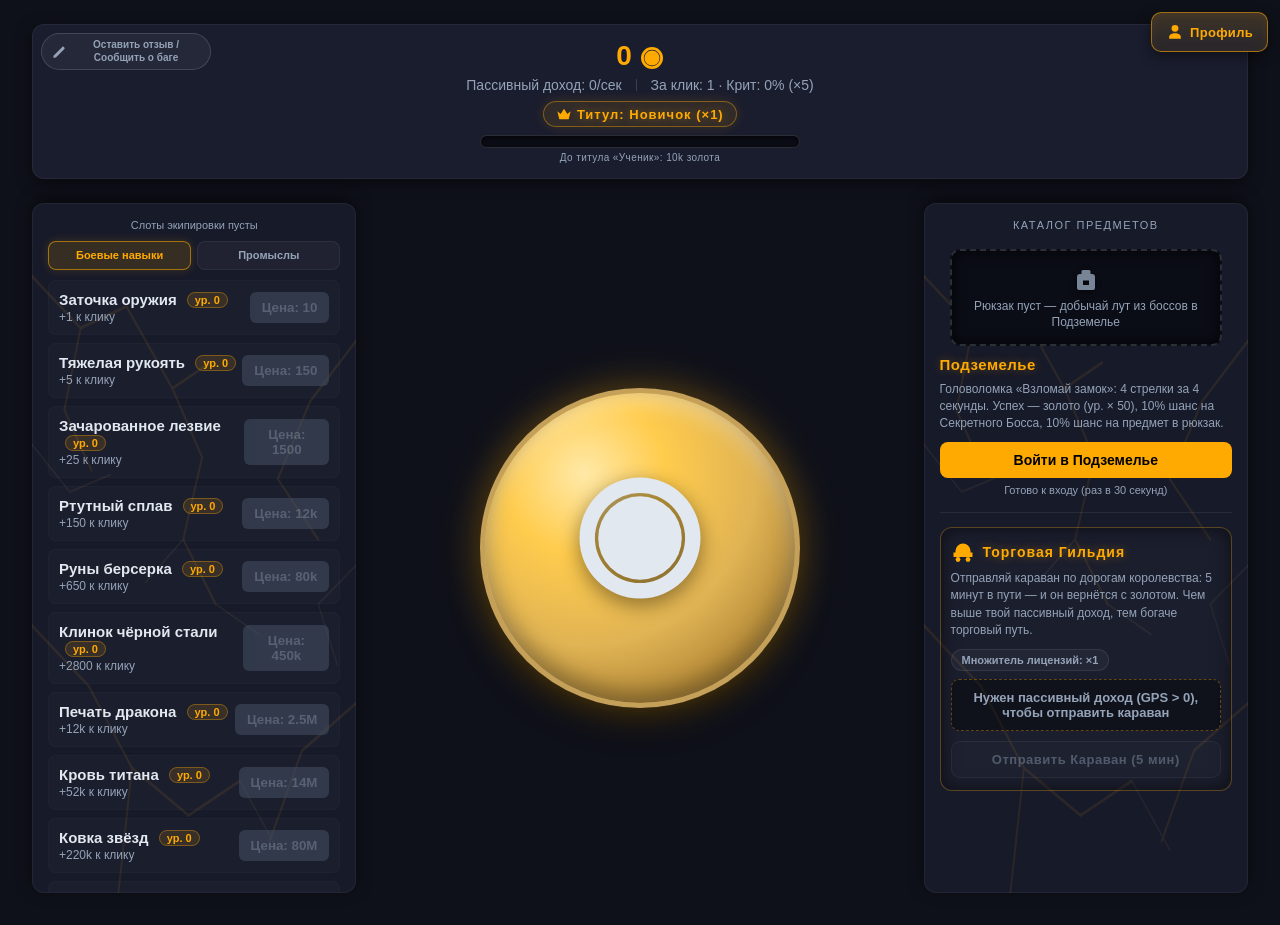
<file: index.html>
<!DOCTYPE html>
<html lang="ru">
<head>
    <meta charset="UTF-8">
    <meta name="viewport" content="width=device-width, initial-scale=1.0, maximum-scale=1.0, user-scalable=no">
    <title>Fantasy Clicker RPG</title>
    <link rel="stylesheet" href="style.css">
</head>
<body>

    <div class="game-container">
        <!-- Верхняя статистика -->
        <div class="stats-panel">
            <div class="gold-display" id="gold-count">0</div>
            <div class="stats-row">
                <div class="gps-display" id="gps-count">Пассивный доход: 0/сек</div>
                <div class="gpc-display" id="gpc-count">За клик: 1</div>
            </div>
            <!-- HTML: Текущий титул (множитель Золотого Сундука) -->
            <div class="title-display" id="title-count">Титул: Новичок (×1)</div>
            <!-- HTML: Прогресс до следующего титула (механика rank-progress) -->
            <div class="title-progress" id="title-progress">
                <div class="title-progress-track"><div class="title-progress-fill" id="title-progress-fill"></div></div>
                <span class="title-progress-label" id="title-progress-label"></span>
            </div>
            <!-- HTML: Экипированное оружие с критами (угол HUD) -->
            <div class="equip-hint hidden" id="equip-hint">Оружие: Кинжал Удачи [+5% Крит]</div>

            <!-- HTML: Кнопка отзыва — верхний левый угол HUD -->
            <button class="feedback-btn" id="feedback-btn"><svg class="ui-icon sm" viewBox="0 0 24 24" fill="currentColor" aria-hidden="true"><path d="M3.2 20.8l.9-3.6L16.2 5.1a2.3 2.3 0 1 1 3.2 3.2L7.3 20.4l-4.1.4z"/></svg> Оставить отзыв / Сообщить о баге</button>

            <!-- HTML: Отдельная вкладка «Профиль» — верхний правый угол HUD -->
            <button class="profile-btn" id="profile-btn"><svg class="ui-icon sm" viewBox="0 0 24 24" fill="currentColor" aria-hidden="true"><path d="M12 2.5a4.6 4.6 0 1 1 0 9.2 4.6 4.6 0 0 1 0-9.2zM12 13.6c4.3 0 7.8 2.2 7.8 4.9V21H4.2v-2.5c0-2.7 3.5-4.9 7.8-4.9z"/></svg>Профиль</button>
        </div>

        <!-- HTML: Центральная зона — Золотая Монета и экран Подземелья -->
        <div class="center-panel" id="center-panel">
            <div class="click-zone" id="click-zone">
                <div id="coin-target" role="button" tabindex="0" aria-label="Золотая монета">
                    <span class="coin-face"><svg class="ui-icon" viewBox="0 0 24 24" fill="currentColor" aria-hidden="true"><path fill-rule="evenodd" d="M12 1a11 11 0 1 0 0 22 11 11 0 0 0 0-22zm0 2.8a8.2 8.2 0 1 1 0 16.4 8.2 8.2 0 0 1 0-16.4z"/><circle cx="12" cy="12" r="7.6"/></svg></span>
                </div>

                <!-- HTML: Золотой сундук — случайно появляется на арене -->
                <div id="chest-target" class="hidden" role="button" tabindex="0" aria-label="Золотой сундук">
                    <span class="chest-face"><svg class="ui-icon" viewBox="0 0 24 24" fill="currentColor" aria-hidden="true"><path fill-rule="evenodd" d="M4.5 5.5h15A2.5 2.5 0 0 1 22 8v3.5H2V8a2.5 2.5 0 0 1 2.5-2.5zM2 13h20v6.5a2.5 2.5 0 0 1-2.5 2.5h-15A2.5 2.5 0 0 1 2 19.5V13zm8.8 2.5h2.4v4h-2.4z"/></svg></span>
                </div>

                <!-- HTML: Экран Подземелья (монета в это время скрыта) -->
                <div id="dungeon-screen" class="hidden">
                    <div id="puzzle-view">
                        <div class="puzzle-title">Взломай замок</div>
                        <div class="puzzle-timer"><div id="puzzle-timer-fill"></div></div>
                        <div class="puzzle-target" id="puzzle-target"></div>
                        <div class="puzzle-keys">
                            <button class="arrow-btn" data-dir="L">←</button>
                            <button class="arrow-btn" data-dir="U">↑</button>
                            <button class="arrow-btn" data-dir="R">→</button>
                            <button class="arrow-btn" data-dir="D">↓</button>
                        </div>
                        <div class="puzzle-status" id="puzzle-status"></div>
                    </div>

                    <div id="secret-boss" class="hidden">
                        <div class="secret-title">СЕКРЕТНЫЙ БОСС</div>
                        <div id="secret-boss-name">Король-Лич</div>
                        <div id="secret-hp-container">
                            <div id="secret-hp-fill"></div>
                            <span id="secret-hp-text">0 / 0 HP</span>
                        </div>
                        <div class="boss-img-wrap">
                            <img id="secret-boss-img" src="images/lich.png" alt="Король-Лич">
                        </div>
                    </div>
                </div>
            </div>
        </div>

        <!-- HTML: Вкладки — переключают зоны только на мобилках: Заработок / Инвентарь / Мир -->
        <div class="tabs">
            <button class="tab-btn active" data-tab="sec-gear"><svg class="ui-icon" viewBox="0 0 24 24" fill="currentColor" aria-hidden="true"><path fill-rule="evenodd" d="M12 1a11 11 0 1 0 0 22 11 11 0 0 0 0-22zm0 2.8a8.2 8.2 0 1 1 0 16.4 8.2 8.2 0 0 1 0-16.4z"/><circle cx="12" cy="12" r="7.6"/></svg>Заработок</button>
            <button class="tab-btn" data-tab="sec-inventory"><svg class="ui-icon" viewBox="0 0 24 24" fill="currentColor" aria-hidden="true"><path fill-rule="evenodd" d="M9 2h6a1.5 1.5 0 0 1 1.5 1.5V6H18a3 3 0 0 1 3 3v11a2 2 0 0 1-2 2H5a2 2 0 0 1-2-2V9a3 3 0 0 1 3-3h1.5V3.5A1.5 1.5 0 0 1 9 2zM9 12.4h6V17H9v-4.6z"/></svg>Инвентарь</button>
            <button class="tab-btn" data-tab="sec-dungeon"><svg class="ui-icon" viewBox="0 0 24 24" fill="currentColor" aria-hidden="true"><path fill-rule="evenodd" d="M12 1.5A10.5 10.5 0 1 0 12 22.5 10.5 10.5 0 0 0 12 1.5zm0 1.8a8.7 8.7 0 1 1 0 17.4 8.7 8.7 0 0 1 0-17.4z"/><path d="M16.4 7.6l-3.1 5.7-5.7 3.1 3.1-5.7 5.7-3.1z"/></svg>Мир</button>
        </div>

        <!-- HTML: Левая колонка — магазин и наёмники -->
        <div class="left-panel" id="left-panel">
            <div class="panel-cracks"></div>
            <div class="upgrades-panel">
                <!-- Вкладка: Заработок (sec-gear) -->
                <div class="tab-page" id="sec-gear">
                    <div class="stat-bonus" id="stat-bonus"></div>

                    <!-- HTML: Магазин — три под-вкладки -->
                    <div class="shop-tabs">
                        <button class="shop-tab-btn active" data-shop="shop-combat">Боевые навыки</button>
                        <button class="shop-tab-btn" data-shop="shop-passive">Промыслы</button>
                    </div>

                    <!-- Вкладка: Боевые навыки (клик-апгрейды) -->
                    <div class="shop-page" id="shop-combat">
                        <div id="click-upgrades-list">
                            <!-- JS рендерит линейку клик-апгрейдов из gameState.clickUpgrades -->
                        </div>
                    </div>

                    <!-- Вкладка: Промыслы (пассивный доход) -->
                    <div class="shop-page hidden" id="shop-passive">
                        <div id="passive-buildings-list">
                            <!-- JS рендерит линейку построек из gameState.passiveBuildings -->
                        </div>
                    </div>

                </div>
            </div>
        </div>

        <!-- HTML: ОТДЕЛЬНАЯ ВКЛАДКА «ПРОФИЛЬ» — открывается кнопкой в правом верхнем углу HUD -->
        <div id="profile-view" class="profile-view hidden">
            <div class="profile-panel">
                <div class="profile-panel-head">
                    <span class="profile-panel-title"><svg class="ui-icon sm" viewBox="0 0 24 24" fill="currentColor" aria-hidden="true"><path d="M12 2.5a4.6 4.6 0 1 1 0 9.2 4.6 4.6 0 0 1 0-9.2zM12 13.6c4.3 0 7.8 2.2 7.8 4.9V21H4.2v-2.5c0-2.7 3.5-4.9 7.8-4.9z"/></svg>Профиль</span>
                    <button class="profile-close" id="profile-close" aria-label="Закрыть">✕</button>
                </div>
                <div class="profile-body">
                        <div class="profile-head">
                            <div class="profile-title-label">Текущий титул</div>
                            <div class="profile-title-name" id="profile-title-name">Новичок</div>
                            <div class="profile-title-mult" id="profile-title-mult">Множитель сундуков: x1</div>
                        </div>

                        <div class="profile-stats">
                            <div class="profile-stat"><span>Сила клика (GPC)</span><b id="profile-gpc">1</b></div>
                            <div class="profile-stat"><span>Шанс крита</span><b id="profile-crit">0%</b></div>
                            <div class="profile-stat"><span>Пассивный доход (GPS)</span><b id="profile-gps">0/сек</b></div>
                            <div class="profile-stat"><span>Всего добыто золота за всё время</span><b id="profile-total">0</b></div>
                        </div>

                        <!-- HTML: СНАРЯЖЕНИЕ — три слота (процентные множители) -->
                        <div class="equip-block">
                            <div class="equip-caption">Снаряжение</div>
                            <div class="equip-slots" id="equip-slots">
                                <!-- JS рендерит слоты: Оружие / Инструмент / Артефакт -->
                            </div>
                        </div>

                        <!-- HTML: ДЕРЕВО ТАЛАНТОВ (чуть ниже статистики) -->
                        <div class="talent-tree">
                            <div class="talent-header">Доступно очков талантов: <b id="talent-points">3</b></div>
                            <div class="talent-columns" id="talent-columns">
                                <!-- JS рендерит три ветки: Воин / Алхимик / Искатель -->
                            </div>
                        </div>

                        <div class="titles-caption">Титулы и множители сундуков</div>
                        <div class="titles-table" id="titles-table">
                            <!-- JS рендерит строки из TITLES -->
                        </div>
                </div>
            </div>
        </div>

        <!-- HTML: Правая колонка — Инвентарь и Мир -->
        <div class="right-panel" id="right-panel">
            <div class="panel-cracks"></div>
            <div class="upgrades-panel">
                <!-- HTML: Вкладка «Инвентарь» — всё снаряжение с ивентов (подземелье и т.д.) -->
                <div class="tab-page hidden" id="sec-inventory">
                    <div class="titles-caption">Каталог предметов</div>
                    <div id="inventory-grid">
                        <!-- JS рендерит ячейки .inventory-slot с надетыми предметами -->
                    </div>
                </div>

                <!-- HTML: Вкладка «Мир» — доп. активности: Подземелье + Торговая Гильдия -->
                <div class="tab-page hidden" id="sec-dungeon">
                    <div class="world-section">
                        <div class="world-title">Подземелье</div>
                        <p class="dungeon-hint">Головоломка «Взломай замок»: 4 стрелки за 4 секунды. Успех — золото (ур. × 50), 10% шанс на Секретного Босса, 10% шанс на предмет в рюкзак.</p>
                        <button class="dungeon-btn" id="enter-dungeon-btn">Войти в Подземелье</button>
                        <p class="dungeon-cool" id="dungeon-cool">Готово к входу (раз в 30 секунд)</p>
                    </div>

                    <div class="world-section">
                        <div class="guild-card">
                            <div class="guild-caption"><svg class="ui-icon" viewBox="0 0 24 24" fill="currentColor" aria-hidden="true"><path d="M4.5 11a7.5 7.5 0 0 1 15 0v1.5h-15V11zM2.5 12.5h19v4.5h-19z"/><circle cx="7" cy="19.5" r="2.4"/><circle cx="17" cy="19.5" r="2.4"/></svg> Торговая Гильдия</div>
                            <p class="guild-hint">Отправляй караван по дорогам королевства: 5 минут в пути — и он вернётся с золотом. Чем выше твой пассивный доход, тем богаче торговый путь.</p>
                            <div class="guild-row">
                                <span class="guild-mult" id="caravan-mult">Множитель лицензий: ×1</span>
                            </div>
                            <div class="guild-timer" id="caravan-timer">Нужен пассивный доход (GPS > 0), чтобы отправить караван</div>
                            <button class="guild-btn" id="send-caravan-btn">Отправить Караван (5 мин)</button>
                        </div>
                    </div>
                </div>
            </div>
        </div>

        <!-- HTML: Затемнение под шторкой вкладки (мобилки) -->
        <div id="sheet-scrim"></div>

        <!-- HTML: Тост о выпавшем луте -->
        <div id="loot-toast" class="hidden">
            <div class="loot-title">Найдено в Подземелье</div>
            <div class="loot-name" id="loot-name"></div>
            <div class="loot-desc" id="loot-desc"></div>
        </div>
    </div>

    <!-- HTML: Затемнение под модалкой отзыва -->
    <div id="feedback-overlay"></div>

    <!-- HTML: Модалка отзыва — Google Форма внутри iframe -->
    <div id="feedbackModal">
        <button class="feedback-close" id="feedback-close" aria-label="Закрыть">✕</button>
        <div class="feedback-title"><svg class="ui-icon sm" viewBox="0 0 24 24" fill="currentColor" aria-hidden="true"><path d="M3.2 20.8l.9-3.6L16.2 5.1a2.3 2.3 0 1 1 3.2 3.2L7.3 20.4l-4.1.4z"/></svg> Отзыв тестера / Сообщить о баге</div>
        <div class="feedback-frame">
            <iframe src="https://docs.google.com/forms/d/e/1FAIpQLSfrHmLt3FwXzu5K6GGlWEjlSm9oFpjKxw72t0lp-JDyLlshKQ/viewform?usp=publish-editor" width="100%" height="500" frameborder="0" marginheight="0" marginwidth="0">Загрузка...</iframe>
        </div>
    </div>
    <script src="app.js"></script>
</body>
</html>
</file>
<file: style.css>
/* --- СТИЛИ И ИНТЕРФЕЙС (CSS) --- */
        :root {
            --bg-color: #0f111a;
            --panel-color: #1a1d2e;
            --accent-color: #ffaa00;
            --text-color: #e2e8f0;
            --text-dim: #94a3b8;
        }

        *,
        *::before,
        *::after {
            box-sizing: border-box;
            margin: 0;
            padding: 0;
            user-select: none;
            -webkit-user-select: none;
        }

        /* === SVG-ИКОНКИ (замена эмодзи): 24x24, цвет из текста === */
        .ui-icon {
            width: 24px;
            height: 24px;
            flex: 0 0 auto;
            display: inline-block;
            vertical-align: -5px;
            fill: currentColor;
        }

        .ui-icon.sm {
            width: 16px;
            height: 16px;
            vertical-align: -3px;
        }

        /* Крупные иконки монеты и сундука масштабируются от font-size контейнера */
        .coin-face .ui-icon,
        .chest-face .ui-icon {
            width: 1em;
            height: 1em;
            vertical-align: baseline;
        }

        /* === МОБИЛЬНЫЕ ЖЕСТЫ: без double-tap-zoom, задержки тапа и выделения === */
        button,
        [role="button"],
        .tabs,
        .shop-tabs,
        .tab-btn,
        .shop-tab-btn,
        .guild-btn,
        .talent-btn,
        .dungeon-btn,
        .feedback-btn,
        #click-zone,
        #coin-target,
        #chest-target,
        .upgrade-btn,
        .arrow-btn {
            touch-action: manipulation;
            -webkit-tap-highlight-color: transparent;
            -webkit-touch-callout: none;
            -webkit-user-select: none;
            user-select: none;
        }

        body {
            background-color: var(--bg-color);
            color: var(--text-color);
            font-family: 'Segoe UI', Tahoma, Geneva, Verdana, sans-serif;
            display: flex;
            flex-direction: column;
            align-items: center;
            height: 100vh;
            height: 100dvh;   /* динамическая высота: сворачиваемая адресная строка Яндекс.Браузера не режет низ экрана */
            overflow: hidden;
            -webkit-touch-callout: none;
            -webkit-tap-highlight-color: transparent;
            overscroll-behavior: none;
        }

        .game-container {
            width: 100%;
            max-width: 480px;
            height: 100%;
            display: flex;
            flex-direction: column;
            justify-content: space-between;
            padding: 20px;
            position: relative;
        }

        /* Верхняя панель: Статистика */
        .stats-panel {
            position: relative;   /* якорь для кнопки отзыва (верхний правый угол) */
            background: var(--panel-color);
            padding: 15px;
            border-radius: 12px;
            text-align: center;
            box-shadow: 0 4px 15px rgba(0,0,0,0.5);
            border: 1px solid rgba(255,255,255,0.05);
        }

        /* ============================================================
           ОТЗЫВ ТЕСТЕРА: кнопка в углу HUD + модалка с Google Формой
           Правило трещин: у кнопки и содержимого модалки z-index выше
           любых декоративных линий (panel-cracks живёт на z-index: 0).
           ============================================================ */
        .feedback-btn {
            position: absolute;
            top: 8px;
            left: 8px;               /* отзыв — левый верхний угол */
            z-index: 2;              /* поверх фоновых декораций панели */
            max-width: 170px;
            display: inline-flex;
            align-items: center;
            justify-content: center;
            gap: 4px;
            padding: 5px 9px;
            font-size: 10px;
            font-weight: bold;
            line-height: 1.25;
            color: var(--text-dim);
            background: rgba(255, 255, 255, 0.05);
            border: 1px solid rgba(255, 255, 255, 0.14);
            border-radius: 999px;
            cursor: pointer;
            transition: color 0.15s ease, border-color 0.15s ease, box-shadow 0.2s ease;
        }

        .feedback-btn:hover {
            color: var(--accent-color);
            border-color: rgba(255, 170, 0, 0.55);
            box-shadow: 0 0 12px rgba(255, 170, 0, 0.35);
        }

        /* Отдельная вкладка «Профиль» — прибита к правому верхнему краю экрана */
        .profile-btn {
            position: fixed;
            top: 12px;
            right: 12px;
            z-index: 400;            /* выше панелей и таб-бара (300), ниже профиля (5000) */
            display: inline-flex;
            align-items: center;
            justify-content: center;
            gap: 6px;
            min-height: 40px;
            padding: 8px 14px;
            font-family: inherit;
            font-size: 13px;
            font-weight: 700;
            letter-spacing: 0.3px;
            color: var(--accent-color);
            background:
                linear-gradient(180deg, rgba(255, 170, 0, 0.16) 0%, rgba(255, 170, 0, 0.05) 100%),
                var(--panel-color);
            border: 1px solid rgba(255, 170, 0, 0.55);
            border-radius: 10px;
            box-shadow: 0 4px 14px rgba(0, 0, 0, 0.45), inset 0 0 12px rgba(255, 170, 0, 0.06);
            cursor: pointer;
            pointer-events: auto;
            touch-action: manipulation;
            -webkit-tap-highlight-color: transparent;
            transition: transform 0.08s ease, box-shadow 0.2s ease, border-color 0.2s ease, color 0.15s ease;
        }

        .profile-btn .ui-icon {
            width: 18px;
            height: 18px;
            vertical-align: middle;
        }

        .profile-btn:hover {
            color: #fff;
            border-color: rgba(255, 170, 0, 0.9);
            box-shadow: 0 0 18px rgba(255, 170, 0, 0.45), inset 0 0 12px rgba(255, 170, 0, 0.10);
        }

        .profile-btn:active {
            transform: scale(0.96);
        }

        /* === ПАНЕЛЬ «ПРОФИЛЬ» (отдельная вкладка) === */
        .profile-view {
            position: fixed;
            inset: 0;
            z-index: 5000;
            display: flex;
            align-items: center;
            justify-content: center;
            padding: 16px;
            background: rgba(4, 6, 12, 0.72);
            backdrop-filter: blur(3px);
            -webkit-backdrop-filter: blur(3px);
        }

        .profile-panel {
            position: relative;
            display: flex;
            flex-direction: column;
            width: min(560px, 100%);
            max-height: min(84dvh, 100%);
            background: var(--panel-color);
            border: 1px solid rgba(255, 170, 0, 0.35);
            border-radius: 16px;
            box-shadow: 0 24px 60px rgba(0, 0, 0, 0.70), inset 0 0 26px rgba(255, 170, 0, 0.04);
            overflow: hidden;
        }

        .profile-panel-head {
            position: relative;
            z-index: 2;              /* заголовок поверх трещин/декора */
            flex: 0 0 auto;
            display: flex;
            align-items: center;
            justify-content: space-between;
            gap: 10px;
            padding: 12px 14px;
            border-bottom: 1px solid rgba(255, 255, 255, 0.08);
        }

        .profile-panel-title {
            display: inline-flex;
            align-items: center;
            gap: 6px;
            font-size: 15px;
            font-weight: 900;
            letter-spacing: 0.6px;
            color: var(--accent-color);
            text-shadow: 0 0 10px rgba(255, 170, 0, 0.35);
        }

        .profile-close {
            flex: 0 0 auto;
            display: flex;
            align-items: center;
            justify-content: center;
            width: 30px;
            height: 30px;
            font-size: 15px;
            font-weight: bold;
            color: var(--text-dim);
            background: rgba(255, 255, 255, 0.06);
            border: 1px solid rgba(255, 255, 255, 0.16);
            border-radius: 50%;
            cursor: pointer;
            transition: color 0.15s ease, border-color 0.15s ease, transform 0.1s ease;
        }

        .profile-close:hover {
            color: #ff5f5f;
            border-color: rgba(255, 95, 95, 0.65);
            transform: rotate(90deg);
        }

        .profile-body {
            position: relative;
            z-index: 1;              /* содержимое поверх любых декоративных линий */
            flex: 1 1 auto;
            min-height: 0;
            overflow-y: auto;
            padding: 14px;
            scrollbar-width: thin;
            scrollbar-color: var(--accent-color) #11131c;
        }

        .profile-body::-webkit-scrollbar { width: 6px; }
        .profile-body::-webkit-scrollbar-track { background: #11131c; border-radius: 6px; }
        .profile-body::-webkit-scrollbar-thumb {
            background: linear-gradient(180deg, var(--accent-color) 0%, #c5a059 100%);
            border-radius: 6px;
        }

        /* Полупрозрачный задний фон: игра слегка затенена, но продолжает жить */
        #feedback-overlay {
            display: none;
            position: fixed;
            inset: 0;
            background: rgba(0, 0, 0, 0.65);
            z-index: 9999;
        }

        /* Сама модалка — строго поверх всей игры */
        #feedbackModal {
            display: none;
            position: fixed;
            top: 50%;
            left: 50%;
            transform: translate(-50%, -50%);
            z-index: 10000;
            width: min(560px, calc(100vw - 24px));
            box-sizing: border-box;
            padding: 16px 14px 14px;
            background: #0d101b;
            border: 1px solid rgba(255, 170, 0, 0.45);
            border-radius: 14px;
            box-shadow: 0 24px 64px rgba(0, 0, 0, 0.75), inset 0 0 26px rgba(255, 170, 0, 0.05);
        }

        .feedback-title {
            position: relative;
            z-index: 1;              /* заголовок поверх любых декоративных линий */
            display: flex;
            align-items: center;
            justify-content: center;
            gap: 6px;
            text-align: center;
            font-size: 14px;
            font-weight: 900;
            letter-spacing: 0.5px;
            color: var(--accent-color);
            text-shadow: 0 0 10px rgba(255, 170, 0, 0.4);
            margin-bottom: 10px;
            padding: 0 26px;
        }

        .feedback-close {
            position: absolute;
            top: 8px;
            right: 8px;
            z-index: 2;              /* крестик всегда кликабелен */
            width: 28px;
            height: 28px;
            display: flex;
            align-items: center;
            justify-content: center;
            font-size: 15px;
            font-weight: bold;
            color: var(--text-dim);
            background: rgba(255, 255, 255, 0.06);
            border: 1px solid rgba(255, 255, 255, 0.16);
            border-radius: 50%;
            cursor: pointer;
            transition: color 0.15s ease, border-color 0.15s ease, transform 0.1s ease;
        }

        .feedback-close:hover {
            color: #ff5f5f;
            border-color: rgba(255, 95, 95, 0.65);
            transform: rotate(90deg);
        }

        /* Рамка формы: iframe строго поверх фоновых линий, ничего не перекрывает поля */
        .feedback-frame {
            position: relative;
            z-index: 1;
            border: 1px solid rgba(255, 255, 255, 0.12);
            border-radius: 10px;
            overflow: hidden;
            background: #fff;
        }

        .feedback-frame iframe {
            display: block;
            width: 100%;
            height: 500px;
            border: 0;
            background: #fff;
        }

        /* На узких экранах форма ниже, чтобы не вылезала за viewport */
        @media (max-width: 600px) {
            .feedback-frame iframe { height: 60vh; }
        }

        .gold-display {
            font-size: 28px;
            font-weight: bold;
            color: var(--accent-color);
            margin-bottom: 5px;
        }

        .gps-display {
            font-size: 14px;
            color: var(--text-dim);
        }

        /* Центральная зона: Главная кнопка / Клик */
        .click-zone {
            flex: 1;
            display: flex;
            justify-content: center;
            align-items: center;
            position: relative;
        }

        /* === CSS: ТРИ ЗОНЫ HUD (на ПК встают в ряд, на мобилках стеком) === */
        .center-panel {
            flex: 1 1 auto;
            min-height: 0;
            display: flex;
            align-items: stretch;
            justify-content: center;
        }

        .left-panel,
        .right-panel {
            width: 100%;
            min-width: 0;
            position: relative;        /* якорь для золотых трещин */
        }

        /* === CSS: ЗОЛОТЫЕ ТРЕЩИНЫ (медленная пульсация ауры) === */
        .panel-cracks {
            position: absolute;
            inset: 0;
            z-index: 0;        /* трещины уходят на задний план */
            pointer-events: none;
            opacity: 0.45;
            background-image: url("data:image/svg+xml,%3Csvg%20xmlns%3D%27http%3A//www.w3.org/2000/svg%27%20width%3D%27240%27%20height%3D%27320%27%20viewBox%3D%270%200%20240%20320%27%20preserveAspectRatio%3D%27none%27%3E%3Cg%20fill%3D%27none%27%20stroke%3D%27%23ffaa00%27%20stroke-width%3D%271.4%27%20stroke-linecap%3D%27round%27%20stroke-linejoin%3D%27round%27%3E%3Cpath%20d%3D%27M0%2034%20L36%2058%20L70%2048%20L104%2086%20L132%2074%27/%3E%3Cpath%20d%3D%27M240%2064%20L206%2092%20L182%20128%20L212%20156%27/%3E%3Cpath%20d%3D%27M0%20196%20L42%20224%20L74%20262%20L64%20320%27/%3E%3Cpath%20d%3D%27M240%20232%20L200%20254%20L176%20296%27/%3E%3Cpath%20d%3D%27M104%2086%20L126%20118%20L112%20156%20L136%20186%27/%3E%3Cpath%20d%3D%27M74%20262%20L116%20284%20L154%20268%27/%3E%3Cpath%20d%3D%27M36%2058%20L24%2096%20L44%20124%27/%3E%3C/g%3E%3Cg%20fill%3D%27none%27%20stroke%3D%27%23c5a059%27%20stroke-width%3D%270.9%27%20stroke-linecap%3D%27round%27%3E%3Cpath%20d%3D%27M0%20112%20L28%20134%20L58%20126%27/%3E%3Cpath%20d%3D%27M240%20168%20L212%20186%20L226%20214%27/%3E%3Cpath%20d%3D%27M112%20156%20L84%20176%27/%3E%3Cpath%20d%3D%27M154%20268%20L182%20300%27/%3E%3Cpath%20d%3D%27M136%20186%20L168%20200%27/%3E%3C/g%3E%3C/svg%3E");
            background-size: 100% 100%;
            background-repeat: no-repeat;
            animation: goldPulse 5s ease-in-out infinite;
        }

        /* Дыхание магики: мягче на 0/100%, неоновый всплеск на 50% */
        @keyframes goldPulse {
            0%, 100% {
                opacity: 0.45;
                filter: drop-shadow(0 0 4px rgba(255, 170, 0, 0.35));
            }
            50% {
                opacity: 0.62;
                filter: drop-shadow(0 0 14px rgba(255, 170, 0, 0.65)) drop-shadow(0 0 3px rgba(255, 226, 140, 0.9));
            }
        }

        /* === CSS: ЗОЛОТАЯ МОНЕТА (главная цель) === */
        #coin-target {
            position: relative;
            width: clamp(150px, 46vw, 210px);
            height: clamp(150px, 46vw, 210px);
            border-radius: 50%;
            display: flex;
            align-items: center;
            justify-content: center;
            perspective: 700px;
            cursor: pointer;
            outline: none;
            -webkit-user-select: none;
            user-select: none;
            background: radial-gradient(circle at 32% 26%, #ffe9a8 0%, #ffcc4d 26%, #e0b354 55%, #a67c2e 85%, #7a5a20 100%);
            border: 5px solid #c5a059;
            box-shadow:
                0 0 38px rgba(255, 170, 0, 0.38),
                0 14px 30px rgba(0, 0, 0, 0.55),
                inset 0 -10px 22px rgba(0, 0, 0, 0.35),
                inset 0 10px 20px rgba(255, 255, 255, 0.35);
            transition: transform 0.08s ease, box-shadow 0.2s ease;
        }

        #coin-target:hover {
            box-shadow:
                0 0 54px rgba(255, 170, 0, 0.55),
                0 14px 30px rgba(0, 0, 0, 0.55),
                inset 0 -10px 22px rgba(0, 0, 0, 0.35),
                inset 0 10px 20px rgba(255, 255, 255, 0.45);
        }

        /* Сжатие при зажатии */
        #coin-target:active {
            transform: scale(0.92);
        }

        /* Рельеф внутри монеты: 3D-покачивание */
        .coin-face {
            font-size: clamp(58px, 20vw, 92px);
            line-height: 1;
            animation: coinIdle 3.2s ease-in-out infinite;
            filter: drop-shadow(0 6px 10px rgba(0, 0, 0, 0.45));
        }

        @keyframes coinIdle {
            0%, 100% { transform: translateY(0) rotateY(-24deg) rotate(-4deg); }
            50%      { transform: translateY(-12px) rotateY(24deg) rotate(4deg); }
        }

        /* Золотые искры при клике */
        .coin-spark {
            position: absolute;
            left: 50%;
            top: 50%;
            width: 7px;
            height: 7px;
            border-radius: 50%;
            background: radial-gradient(circle, #fff6c9 0%, var(--accent-color) 55%, rgba(255, 170, 0, 0) 100%);
            box-shadow: 0 0 8px rgba(255, 200, 60, 0.9);
            pointer-events: none;
            animation: sparkFly 0.62s ease-out forwards;
        }

        @keyframes sparkFly {
            0%   { opacity: 1; transform: translate(-50%, -50%) scale(1); }
            100% { opacity: 0; transform: translate(calc(-50% + var(--dx, 0px)), calc(-50% + var(--dy, 0px))) scale(0.15); }
        }

        #boss-name,
        #secret-boss-name {
            font-size: 18px;
            font-weight: bold;
            color: var(--accent-color);
            text-align: center;
            text-shadow: 0 0 12px rgba(255, 170, 0, 0.35), 0 2px 3px rgba(0,0,0,0.8);
            letter-spacing: 0.5px;
        }

        /* HP-бар босса */
        #hp-container,
        #secret-hp-container {
            position: relative;
            width: 100%;
            max-width: 300px;
            height: 22px;
            background: #0b0d16;
            border: 1px solid rgba(255,255,255,0.14);
            border-radius: 11px;
            overflow: hidden;
            box-shadow: 0 2px 8px rgba(0,0,0,0.5);
        }

        #hp-fill,
        #secret-hp-fill {
            height: 100%;
            width: 100%;
            background: linear-gradient(90deg, #ff1100 0%, #ff6b35 100%);
            box-shadow: 0 0 12px rgba(255, 17, 0, 0.6) inset;
            transition: width 0.15s ease-out;
        }

        #hp-text,
        #secret-hp-text {
            position: absolute;
            top: 0;
            left: 0;
            right: 0;
            bottom: 0;
            display: flex;
            align-items: center;
            justify-content: center;
            font-size: 11px;
            font-weight: bold;
            color: #fff;
            letter-spacing: 0.5px;
            text-shadow: 0 1px 2px #000, 0 0 4px #000;
        }

        /* Обертка и картинка босса */
        .boss-img-wrap {
            width: 100%;
            display: flex;
            justify-content: center;
            align-items: center;
        }

        #boss-img,
        #secret-boss-img {
            max-width: 260px;
            width: 100%;
            height: auto;
            max-height: 260px;
            object-fit: contain;
            cursor: pointer;
            outline: none;
            -webkit-user-select: none;
            user-select: none;
            -webkit-user-drag: none;
            filter: drop-shadow(0 8px 18px rgba(0,0,0,0.6));
            /* idle-покачивание */
            animation: bossIdle 3s ease-in-out infinite;
            transition: transform 0.05s ease;
        }

        #boss-img:active,
        #secret-boss-img:active {
            transform: scale(0.94);
        }

        /* Секретный босс: HP-бар в фиолетовых тонах */
        #secret-hp-fill {
            background: linear-gradient(90deg, #7c3aed 0%, #a855f7 100%);
            box-shadow: 0 0 12px rgba(168, 85, 247, 0.6) inset;
        }

        @keyframes bossIdle {
            0%, 100% { transform: translateY(0); }
            50%      { transform: translateY(-14px); }
        }

        /* Эффект удара: сжатие + красная вспышка */
        #boss-img.hit-effect,
        #secret-boss-img.hit-effect {
            animation: bossIdle 3s ease-in-out infinite, bossHit 0.18s ease-out;
        }

        @keyframes bossHit {
            0%   { transform: scale(1.06); filter: brightness(3) saturate(0); }
            35%  { transform: scale(0.86); filter: brightness(1.7) sepia(1) saturate(8) hue-rotate(-30deg); }
            100% { transform: scale(1);    filter: drop-shadow(0 8px 18px rgba(0,0,0,0.6)); }
        }

        /* Всплывающие цифры урона/клика */
        .floating-text {
            position: absolute;
            color: var(--accent-color);
            font-size: 24px;
            font-weight: bold;
            pointer-events: none;
            animation: floatUp 0.6s ease-out forwards;
        }

        @keyframes floatUp {
            0% { opacity: 1; transform: translateY(0) scale(1); }
            100% { opacity: 0; transform: translateY(-80px) scale(0.8); }
        }

        /* === CSS: КРИТИЧЕСКИЙ УДАР === */
        .floating-text.crit {
            color: #ff1100;
            font-size: 42px;
            font-weight: 900;
            letter-spacing: 1px;
            text-shadow: 0 0 10px rgba(255, 17, 0, 0.9), 0 0 26px rgba(255, 17, 0, 0.55), 0 2px 4px rgba(0,0,0,0.8);
            animation: floatUpCrit 0.75s ease-out forwards;
            z-index: 5;
        }

        @keyframes floatUpCrit {
            0%   { opacity: 1; transform: translateY(0) scale(0.5) rotate(-4deg); }
            25%  { opacity: 1; transform: translateY(-18px) scale(1.3) rotate(2deg); }
            100% { opacity: 0; transform: translateY(-110px) scale(1) rotate(0deg); }
        }

        /* Уровень/количество внутри названия апгрейда магазина */
        .upg-lvl {
            font-size: 11px;
            font-weight: bold;
            color: var(--accent-color);
            background: rgba(255, 170, 0, 0.12);
            border: 1px solid rgba(255, 170, 0, 0.35);
            border-radius: 999px;
            padding: 1px 7px;
            margin-left: 6px;
            vertical-align: 1px;
            white-space: nowrap;
        }

        /* Оружие с критами — Кинжал Удачи в углу HUD */
        .equip-hint {
            display: inline-block;
            margin-top: 6px;
            padding: 3px 10px;
            font-size: 11px;
            font-weight: bold;
            color: #3b82f6;
            background: rgba(59, 130, 246, 0.12);
            border: 1px solid rgba(59, 130, 246, 0.5);
            border-radius: 999px;
            text-shadow: 0 0 10px rgba(59, 130, 246, 0.6);
            box-shadow: 0 0 12px rgba(59, 130, 246, 0.25);
        }

        /* Нинняя панель: Улучшения (контент поверх трещин) */
        .upgrades-panel {
            position: relative;
            z-index: 2;
            background: rgba(26, 29, 46, 0.82);
            border-radius: 12px;
            padding: 15px;
            max-height: 250px;
            overflow-y: auto;
            box-shadow: 0 -4px 15px rgba(0,0,0,0.5);
            border: 1px solid rgba(255,255,255,0.05);
            /* убираем дефолтный скроллбар браузера */
            scrollbar-width: thin;
            scrollbar-color: var(--accent-color) #11131c;
        }

        /* Кастомный скроллбар панели (золото) */
        .upgrades-panel::-webkit-scrollbar {
            width: 6px;
            height: 6px;
        }

        .upgrades-panel::-webkit-scrollbar-track {
            background: #11131c;
            border-radius: 6px;
        }

        .upgrades-panel::-webkit-scrollbar-thumb {
            background: linear-gradient(180deg, var(--accent-color) 0%, #c5a059 100%);
            border-radius: 6px;
            box-shadow: 0 0 6px rgba(255, 170, 0, 0.4);
        }

        .upgrades-panel::-webkit-scrollbar-thumb:hover {
            background: #ffcc55;
        }

        .upgrades-panel::-webkit-scrollbar-thumb:active {
            background: #ffe08a;
        }

        .upgrade-item {
            display: flex;
            justify-content: space-between;
            align-items: center;
            background: rgba(255,255,255,0.02);
            padding: 10px;
            border-radius: 8px;
            margin-bottom: 8px;
            border: 1px solid rgba(255,255,255,0.02);
        }

        .upgrade-info h4 {
            font-size: 15px;
            margin-bottom: 2px;
        }

        .upgrade-info p {
            font-size: 12px;
            color: var(--text-dim);
        }

        .upgrade-btn {
            background: var(--accent-color);
            color: #000;
            border: none;
            padding: 8px 12px;
            border-radius: 6px;
            font-weight: bold;
            cursor: pointer;
            transition: opacity 0.2s;
        }

        .upgrade-btn:disabled {
            background: #475569;
            color: #94a3b8;
            cursor: not-allowed;
            opacity: 0.5;
        }

        /* === CSS: ВКЛАДКИ НИЖНЕЙ ПАНЕЛИ === */
        .hidden { display: none !important; }

        .tabs {
            display: flex;
            gap: 6px;
            margin-bottom: 12px;
            background: var(--panel-color);
            border: 1px solid rgba(255,255,255,0.05);
            border-radius: 12px;
            padding: 10px;
            box-shadow: 0 4px 14px rgba(0,0,0,0.45);
        }

        .tab-btn {
            flex: 1;
            background: rgba(255,255,255,0.04);
            color: var(--text-dim);
            border: 1px solid rgba(255,255,255,0.06);
            padding: 8px 4px;
            border-radius: 8px;
            font-size: 12px;
            font-weight: bold;
            cursor: pointer;
            transition: background 0.15s ease, color 0.15s ease, border-color 0.15s ease;
        }

        .tab-btn.active {
            background: rgba(255,170,0,0.14);
            color: var(--accent-color);
            border-color: rgba(255,170,0,0.55);
            box-shadow: 0 0 10px rgba(255,170,0,0.18);
        }

        .tab-page {
            position: relative;
            z-index: 2;
            display: block;
        }

        .stat-bonus {
            font-size: 11px;
            color: var(--text-dim);
            text-align: center;
            margin-bottom: 10px;
        }

        /* === CSS: СЕТКА РЮКЗАКА (СЛОТЫ ЛУТА) === */
        #inventory-grid {
            display: grid;
            grid-template-columns: repeat(auto-fill, minmax(70px, 1fr));
            gap: 10px;
            padding: 10px;
        }

        .inventory-slot {
            position: relative;
            aspect-ratio: 1 / 1;
            min-width: 70px;
            min-height: 70px;
            display: flex;
            flex-direction: column;
            align-items: center;
            justify-content: center;
            gap: 3px;
            padding: 6px 4px;
            background: #0b0d16;
            border: 2px solid rgba(255,255,255,0.10);
            border-radius: 10px;
            box-shadow: inset 0 0 14px rgba(0,0,0,0.75);
            text-align: center;
        }

        /* Неоновая подсветка рамки по редкости */
        .inventory-slot.rarity-common {
            border-color: #94a3b8;
            box-shadow: inset 0 0 14px rgba(0,0,0,0.75), 0 0 8px rgba(148, 163, 184, 0.35);
        }

        .inventory-slot.rarity-rare {
            border-color: #3b82f6;
            box-shadow: inset 0 0 14px rgba(0,0,0,0.75), 0 0 10px rgba(59, 130, 246, 0.5);
        }

        .inventory-slot.rarity-epic {
            border-color: #a855f7;
            box-shadow: inset 0 0 14px rgba(0,0,0,0.75), 0 0 12px rgba(168, 85, 247, 0.55);
        }

        .inventory-slot.equipped {
            background: #141830;
            transform: translateY(-2px);
        }

        .inventory-slot.equipped.rarity-common  { box-shadow: inset 0 0 14px rgba(0,0,0,0.6), 0 0 16px rgba(148, 163, 184, 0.75); }
        .inventory-slot.equipped.rarity-rare    { box-shadow: inset 0 0 14px rgba(0,0,0,0.6), 0 0 18px rgba(59, 130, 246, 0.8); }
        .inventory-slot.equipped.rarity-epic    { box-shadow: inset 0 0 14px rgba(0,0,0,0.6), 0 0 20px rgba(168, 85, 247, 0.85); }

        .slot-icon {
            font-size: 22px;
            line-height: 1;
            filter: drop-shadow(0 2px 3px rgba(0,0,0,0.8));
        }

        .slot-bonus {
            font-size: 10px;
            font-weight: bold;
            color: var(--accent-color);
            line-height: 1;
        }

        .slot-btn {
            border: 1px solid rgba(255,255,255,0.18);
            background: rgba(255,255,255,0.06);
            color: var(--text-color);
            font-size: 9px;
            font-weight: bold;
            line-height: 1;
            padding: 3px 5px;
            border-radius: 5px;
            cursor: pointer;
            transition: background 0.15s ease, color 0.15s ease;
        }

        .slot-btn:hover {
            background: rgba(255,170,0,0.22);
        }

        .slot-btn.on {
            background: var(--accent-color);
            color: #000;
            border-color: var(--accent-color);
        }

        /* Заглушка пустого рюкзака — в виде «пустого слота» */
        .inv-empty {
            grid-column: 1 / -1;
            display: flex;
            flex-direction: column;
            align-items: center;
            justify-content: center;
            gap: 6px;
            min-height: 92px;
            padding: 14px 12px;
            background: #0b0d16;
            border: 2px dashed rgba(255, 255, 255, 0.14);
            border-radius: 10px;
            box-shadow: inset 0 0 14px rgba(0, 0, 0, 0.75);
            color: var(--text-dim);
            font-size: 12px;
            line-height: 1.35;
            text-align: center;
            transition: border-color 0.25s ease;
        }

        .inv-empty:hover {
            border-color: rgba(255, 170, 0, 0.45);
        }

        .inv-empty .empty-icon {
            font-size: 26px;
            line-height: 1;
            opacity: 0.8;
            filter: drop-shadow(0 2px 3px rgba(0, 0, 0, 0.8));
        }

        /* === CSS: ПОДЗЕМЕЛЬЕ === */
        .dungeon-hint {
            font-size: 12px;
            color: var(--text-dim);
            line-height: 1.4;
            margin-bottom: 10px;
        }

        .dungeon-btn {
            width: 100%;
            padding: 10px;
            border: none;
            border-radius: 8px;
            background: var(--accent-color);
            color: #000;
            font-weight: bold;
            font-size: 14px;
            cursor: pointer;
            transition: opacity 0.2s;
        }

        .dungeon-btn:disabled {
            background: #475569;
            color: #94a3b8;
            opacity: 0.6;
            cursor: not-allowed;
        }

        .dungeon-cool {
            font-size: 11px;
            color: var(--text-dim);
            text-align: center;
            margin-top: 6px;
        }

        /* Экран головоломки (живёт в клик-зоне, арена скрыта) */
        #dungeon-screen {
            width: 100%;
            display: flex;
            flex-direction: column;
            align-items: center;
            gap: 8px;
            text-align: center;
        }

        #dungeon-screen.shake { animation: dungeonShake 0.5s ease-in-out; }

        @keyframes dungeonShake {
            0%, 100% { transform: translate(0, 0); }
            20% { transform: translate(-9px, 4px) rotate(-1.2deg); }
            40% { transform: translate(9px, -4px) rotate(1.2deg); }
            60% { transform: translate(-6px, -3px); }
            80% { transform: translate(6px, 3px); }
        }

        .puzzle-title {
            font-size: 17px;
            font-weight: bold;
            color: var(--accent-color);
            text-shadow: 0 0 12px rgba(255,170,0,0.35);
        }

        .puzzle-timer {
            width: 100%;
            max-width: 300px;
            height: 10px;
            background: #0b0d16;
            border: 1px solid rgba(255,255,255,0.14);
            border-radius: 5px;
            overflow: hidden;
        }

        #puzzle-timer-fill {
            height: 100%;
            width: 100%;
            background: linear-gradient(90deg, #ffaa00 0%, #ff1100 100%);
            transition: width 0.05s linear;
        }

        .puzzle-target {
            display: flex;
            gap: 10px;
            min-height: 44px;
            font-size: 34px;
            line-height: 44px;
            color: var(--text-color);
            text-shadow: 0 0 12px rgba(255,170,0,0.5);
        }

        .puzzle-target .arrow.pending { opacity: 0.4; }
        .puzzle-target .arrow.ok {
            color: #22c55e;
            text-shadow: 0 0 12px rgba(34,197,94,0.8);
        }

        .puzzle-keys {
            display: flex;
            gap: 8px;
        }

        .arrow-btn {
            width: 52px;
            height: 52px;
            border-radius: 10px;
            border: 1px solid rgba(255,255,255,0.14);
            background: #1a1d2e;
            color: var(--text-color);
            font-size: 24px;
            cursor: pointer;
            transition: transform 0.05s ease, background 0.1s ease;
        }

        .arrow-btn:active {
            transform: scale(0.9);
            background: rgba(255,170,0,0.3);
        }

        .puzzle-status {
            font-size: 14px;
            font-weight: bold;
            min-height: 18px;
        }

        .puzzle-status.ok { color: #22c55e; }
        .puzzle-status.fail { color: #ff1100; }

        /* Секретный босс в данже */
        .secret-title {
            font-size: 16px;
            font-weight: bold;
            color: #a855f7;
            letter-spacing: 2px;
            text-shadow: 0 0 14px rgba(168,85,247,0.75);
        }

        /* === CSS: ТОСТ ЛУТА === */
        #loot-toast {
            position: absolute;
            left: 50%;
            top: 42%;
            transform: translate(-50%, -50%);
            background: rgba(10, 12, 20, 0.96);
            border: 2px solid var(--accent-color);
            border-radius: 12px;
            padding: 14px 18px;
            text-align: center;
            z-index: 30;
            pointer-events: none;
            box-shadow: 0 0 34px rgba(255,170,0,0.45);
        }

        #loot-toast.show { animation: lootPop 2.6s ease forwards; }

        #loot-toast .loot-title {
            font-size: 11px;
            letter-spacing: 2px;
            text-transform: uppercase;
            color: var(--text-dim);
        }

        #loot-toast .loot-name {
            font-size: 20px;
            font-weight: 900;
            margin-top: 4px;
        }

        #loot-toast .loot-desc {
            font-size: 12px;
            color: var(--text-dim);
            margin-top: 4px;
        }

        @keyframes lootPop {
            0%   { opacity: 0; transform: translate(-50%, -50%) scale(0.4) rotate(-6deg); }
            12%  { opacity: 1; transform: translate(-50%, -50%) scale(1.18) rotate(2deg); }
            22%  { transform: translate(-50%, -50%) scale(1) rotate(0deg); }
            82%  { opacity: 1; transform: translate(-50%, -50%) scale(1); }
            100% { opacity: 0; transform: translate(-50%, -62%) scale(0.9); }
        }
    
        /* ============================================================
           ПК-ВЕРСИЯ (min-width: 769px)
           Три зоны в ряд: магазин | монета | рюкзак и подземелье.
           Вкладки отключены — весь HUD виден одновременно.
           ============================================================ */
        @media (min-width: 769px) {
            body {
                height: auto;
                min-height: 100vh;
                overflow: auto;
            }

            .game-container {
                max-width: 100%;
                width: 100%;
                height: auto;
                min-height: 100vh;
                padding: 24px 32px 32px;
                display: grid;
                grid-template-columns: minmax(260px, 1fr) minmax(440px, 1.6fr) minmax(260px, 1fr);
                grid-template-areas:
                    "stats stats stats"
                    "left center right";
                gap: 24px;
                align-content: start;
            }

            .stats-panel { grid-area: stats; }
            .center-panel { grid-area: center; }
            .left-panel   { grid-area: left; }
            .right-panel  { grid-area: right; }

            /* Вкладки на ПК не нужны: все три зоны видны сразу */
            .tabs { display: none; }
            .left-panel.hidden,
            .right-panel.hidden,
            .tab-page.hidden { display: block !important; }

            /* Одинаковая высота колонок, контент скроллится внутри */
            .center-panel,
            .left-panel,
            .right-panel {
                height: calc(100vh - 210px);
                min-height: 460px;
            }

            .left-panel,
            .right-panel { display: flex; }

            .left-panel .upgrades-panel,
            .right-panel .upgrades-panel {
                flex: 1;
                max-height: none;
                min-height: 0;
                overflow-y: auto;
            }

            .click-zone { min-height: 460px; }

            /* Монета крупнее — до 320px */
            #coin-target {
                width: 320px;
                height: 320px;
            }

            .coin-face { font-size: 132px; }

            /* Тост всегда по центру экрана */
            #loot-toast { position: fixed; }
        }

        /* ============================================================
           HUD: статистика (GPC + Титул), магазин с двумя вкладками,
           Золотой сундук.
           Правило трещин: .panel-cracks { z-index: 0 } + весь
           интерактивный контент панелей на z-index: 2 (проверено).
           ============================================================ */

        /* Верхняя панель: строка GPS + GPC и бейдж титула */
        .stats-row {
            display: flex;
            justify-content: center;
            align-items: center;
            gap: 14px;
            flex-wrap: wrap;
        }

        .gpc-display {
            font-size: 14px;
            color: var(--text-dim);
        }

        .gpc-display::before {
            content: '';
            display: inline-block;
            width: 1px;
            height: 12px;
            background: rgba(255, 255, 255, 0.15);
            margin-right: 14px;
            vertical-align: -1px;
        }

        .title-display {
            display: inline-block;
            margin-top: 8px;
            padding: 4px 12px;
            font-size: 13px;
            font-weight: bold;
            letter-spacing: 1px;
            color: var(--accent-color);
            background: rgba(255, 170, 0, 0.10);
            border: 1px solid rgba(255, 170, 0, 0.4);
            border-radius: 999px;
            text-shadow: 0 0 10px rgba(255, 170, 0, 0.45);
            box-shadow: 0 0 12px rgba(255, 170, 0, 0.15);
        }

        /* Магазин: две под-вкладки */
        .shop-tabs {
            display: flex;
            gap: 6px;
            margin-bottom: 10px;
        }

        .shop-tab-btn {
            flex: 1;
            background: rgba(255, 255, 255, 0.04);
            color: var(--text-dim);
            border: 1px solid rgba(255, 255, 255, 0.06);
            padding: 7px 4px;
            border-radius: 8px;
            font-size: 11px;
            font-weight: bold;
            cursor: pointer;
            white-space: normal;      /* три кнопки помещаются и на мобилке */
            line-height: 1.2;
            transition: background 0.15s ease, color 0.15s ease, border-color 0.15s ease;
        }

        .shop-tab-btn.active {
            background: rgba(255, 170, 0, 0.14);
            color: var(--accent-color);
            border-color: rgba(255, 170, 0, 0.55);
            box-shadow: 0 0 10px rgba(255, 170, 0, 0.18);
        }

        .shop-page {
            display: block;
            position: relative;
            z-index: 2;      /* контент вкладок строго поверх трещин (z-index: 0) */
        }

        /* ============================================================
           ВКЛАДКА «ТОРГОВАЯ ГИЛЬДИЯ» (караваны)
           ============================================================ */
        .guild-card {
            position: relative;
            z-index: 2;      /* плашка поверх трещин панели (z-index: 0) */
            background: rgba(255, 255, 255, 0.02);
            border: 1px solid rgba(255, 170, 0, 0.28);
            border-radius: 12px;
            padding: 12px 10px;
            box-shadow: inset 0 0 18px rgba(0, 0, 0, 0.55);
        }

        .guild-caption {
            display: flex;
            align-items: center;
            gap: 8px;
            font-size: 14px;
            font-weight: 900;
            letter-spacing: 1px;
            color: var(--accent-color);
            text-shadow: 0 0 10px rgba(255, 170, 0, 0.4);
            margin-bottom: 6px;
        }

        .guild-hint {
            position: relative;
            z-index: 1;      /* текст поверх любых декоративных линий */
            font-size: 12px;
            line-height: 1.45;
            color: var(--text-dim);
            margin-bottom: 10px;
        }

        .guild-row {
            display: flex;
            justify-content: space-between;
            gap: 8px;
            margin-bottom: 8px;
        }

        .guild-mult {
            position: relative;
            z-index: 1;
            font-size: 11px;
            font-weight: bold;
            color: var(--text-dim);
            background: rgba(255, 255, 255, 0.04);
            border: 1px solid rgba(255, 255, 255, 0.08);
            border-radius: 999px;
            padding: 4px 10px;
        }

        /* Плашка таймера: строго ПОД текстом ничего нет — трещины панели остаются на z-index: 0 */
        .guild-timer {
            position: relative;
            z-index: 1;
            text-align: center;
            font-size: 13px;
            font-weight: bold;
            background: rgba(0, 0, 0, 0.38);
            border: 1px dashed rgba(255, 170, 0, 0.35);
            border-radius: 8px;
            padding: 10px 8px;
            margin-bottom: 10px;
            color: var(--text-dim);
            transition: color 0.2s ease, border-color 0.2s ease, box-shadow 0.2s ease;
        }

        .guild-timer.busy {
            color: var(--accent-color);
            border-color: rgba(255, 170, 0, 0.7);
            text-shadow: 0 0 10px rgba(255, 170, 0, 0.55);
            box-shadow: 0 0 12px rgba(255, 170, 0, 0.22), inset 0 0 12px rgba(255, 170, 0, 0.1);
        }

        .guild-btn {
            position: relative;
            z-index: 1;      /* кнопка кликабельна: поверх трещин, не перекрыта текстом */
            display: block;
            width: 100%;
            padding: 10px 8px;
            border-radius: 9px;
            border: 1px solid rgba(255, 170, 0, 0.55);
            background: linear-gradient(180deg, rgba(255, 170, 0, 0.16) 0%, rgba(255, 170, 0, 0.05) 100%);
            color: var(--accent-color);
            font-size: 13px;
            font-weight: 900;
            letter-spacing: 0.5px;
            cursor: pointer;
            transition: transform 0.08s ease, box-shadow 0.2s ease, opacity 0.2s ease;
        }

        .guild-btn:hover:not(:disabled) {
            box-shadow: 0 0 16px rgba(255, 170, 0, 0.45);
        }

        .guild-btn:active:not(:disabled) {
            transform: scale(0.97);
        }

        .guild-btn:disabled {
            opacity: 0.45;
            cursor: not-allowed;
            border-color: rgba(255, 255, 255, 0.12);
            color: var(--text-dim);
            background: rgba(255, 255, 255, 0.03);
        }

        /* ============================================================
           ВКЛАДКА «ПРОФИЛЬ»: шапка титула, статистика, таблица титулов
           ============================================================ */
        .profile-head {
            text-align: center;
            background: rgba(255, 170, 0, 0.07);
            border: 1px solid rgba(255, 170, 0, 0.35);
            border-radius: 12px;
            padding: 12px 10px;
            margin-bottom: 12px;
            box-shadow: inset 0 0 18px rgba(255, 170, 0, 0.12);
        }

        .profile-title-label {
            font-size: 10px;
            letter-spacing: 2px;
            text-transform: uppercase;
            color: var(--text-dim);
        }

        .profile-title-name {
            font-size: 26px;
            font-weight: 900;
            color: var(--accent-color);
            text-shadow: 0 0 14px rgba(255, 170, 0, 0.55), 0 2px 4px rgba(0, 0, 0, 0.8);
            margin-top: 2px;
        }

        .profile-title-mult {
            font-size: 12px;
            color: var(--text-dim);
            margin-top: 2px;
        }

        .profile-stats {
            display: grid;
            grid-template-columns: 1fr;
            gap: 6px;
            margin-bottom: 12px;
        }

        .profile-stat {
            display: flex;
            justify-content: space-between;
            align-items: center;
            gap: 8px;
            background: rgba(255, 255, 255, 0.03);
            border: 1px solid rgba(255, 255, 255, 0.06);
            border-radius: 8px;
            padding: 8px 10px;
            font-size: 12px;
            color: var(--text-dim);
        }

        .profile-stat b {
            color: var(--text-color);
            font-size: 13px;
            text-align: right;
            white-space: nowrap;
        }

        .titles-caption {
            font-size: 11px;
            letter-spacing: 1.5px;
            text-transform: uppercase;
            color: var(--text-dim);
            text-align: center;
            margin-bottom: 8px;
        }

        .titles-table {
            display: flex;
            flex-direction: column;
            gap: 6px;
        }

        .title-row {
            display: flex;
            flex-direction: column;
            gap: 2px;
            background: #0b0d16;
            border: 1px solid rgba(255, 255, 255, 0.08);
            border-radius: 10px;
            padding: 8px 10px;
            transition: border-color 0.2s ease, box-shadow 0.2s ease;
        }

        .title-row .t-name {
            font-size: 14px;
            font-weight: bold;
            color: var(--text-color);
        }

        .title-row .t-mult {
            font-size: 11px;
            font-weight: bold;
            color: var(--accent-color);
        }

        .title-row .t-need {
            font-size: 11px;
            color: var(--text-dim);
        }

        /* Достигнутый титул — приглушённая золотая рамка */
        .title-row.achieved {
            border-color: rgba(255, 170, 0, 0.35);
            background: rgba(255, 170, 0, 0.06);
        }

        /* Текущий титул — яркое неоновое свечение */
        .title-row.current {
            border-color: var(--accent-color);
            box-shadow: 0 0 14px rgba(255, 170, 0, 0.45), inset 0 0 12px rgba(255, 170, 0, 0.15);
        }

        .title-row.current .t-name {
            color: var(--accent-color);
            text-shadow: 0 0 10px rgba(255, 170, 0, 0.5);
        }

        /* ============================================================
           СНАРЯЖЕНИЕ: три слота (Оружие / Инструмент / Артефакт)
           z-index: плашки и их текст строго ПОВЕРХ трещин панели
           ============================================================ */
        .equip-block {
            position: relative;
            z-index: 2;
            background: rgba(255, 255, 255, 0.02);
            border: 1px solid rgba(255, 255, 255, 0.08);
            border-radius: 12px;
            padding: 10px;
            margin-bottom: 12px;
        }

        .equip-caption {
            font-size: 11px;
            letter-spacing: 1.5px;
            text-transform: uppercase;
            color: var(--text-dim);
            text-align: center;
            margin-bottom: 8px;
        }

        .equip-slots {
            display: grid;
            grid-template-columns: 1fr;
            gap: 6px;
        }

        .equip-slot {
            position: relative;
            z-index: 1;                /* текст плашки поверх любых линий */
            display: flex;
            flex-direction: column;
            gap: 2px;
            background: #0b0d16;
            border: 1px solid rgba(255, 255, 255, 0.10);
            border-radius: 8px;
            padding: 7px 9px;
            box-shadow: inset 0 0 12px rgba(0, 0, 0, 0.6);
        }

        .equip-slot .es-label {
            display: flex;
            align-items: center;
            gap: 6px;
            font-size: 10px;
            letter-spacing: 1px;
            text-transform: uppercase;
            color: var(--text-dim);
        }

        .equip-slot .es-value {
            font-size: 12px;
            font-weight: bold;
            color: var(--text-dim);      /* «Пусто» */
            line-height: 1.3;
        }

        /* Занятые слоты подсвечены цветом своего типа */
        .equip-slot.filled.slot-weapon   { border-color: #3b82f6; box-shadow: 0 0 10px rgba(59, 130, 246, 0.35), inset 0 0 10px rgba(0,0,0,0.6); }
        .equip-slot.filled.slot-tool     { border-color: #22c55e; box-shadow: 0 0 10px rgba(34, 197, 94, 0.35), inset 0 0 10px rgba(0,0,0,0.6); }
        .equip-slot.filled.slot-artifact { border-color: #a855f7; box-shadow: 0 0 10px rgba(168, 85, 247, 0.35), inset 0 0 10px rgba(0,0,0,0.6); }

        .equip-slot.filled.slot-weapon   .es-value { color: #60a5fa; }
        .equip-slot.filled.slot-tool     .es-value { color: #4ade80; }
        .equip-slot.filled.slot-artifact .es-value { color: #c084fc; }

        /* Каталог предметов: цвет рамки = тип слота (вместо редкости) */
        .inventory-slot.slot-weapon   { border-color: #3b82f6; box-shadow: inset 0 0 14px rgba(0,0,0,0.75), 0 0 8px rgba(59, 130, 246, 0.4); }
        .inventory-slot.slot-tool     { border-color: #22c55e; box-shadow: inset 0 0 14px rgba(0,0,0,0.75), 0 0 8px rgba(34, 197, 94, 0.4); }
        .inventory-slot.slot-artifact { border-color: #a855f7; box-shadow: inset 0 0 14px rgba(0,0,0,0.75), 0 0 8px rgba(168, 85, 247, 0.4); }

        /* Метка в ячейке каталога (вместо кнопки «Надеть/Снять») */
        .slot-tag {
            display: inline-block;
            font-size: 9px;
            font-weight: bold;
            line-height: 1;
            padding: 3px 5px;
            border-radius: 5px;
            border: 1px solid rgba(255, 255, 255, 0.18);
            background: rgba(255, 255, 255, 0.06);
            color: var(--text-dim);
        }

        .slot-tag.on {
            background: var(--accent-color);
            border-color: var(--accent-color);
            color: #000;
        }

        /* ============================================================
           ДЕРЕВО ТАЛАНТОВ (во вкладке «Профиль»)
           z-index: блок и кнопки строго ПОВЕРХ трещин панели (z-index: 0)
           ============================================================ */
        .talent-tree {
            position: relative;
            z-index: 2;
            background: rgba(255, 255, 255, 0.02);
            border: 1px solid rgba(255, 255, 255, 0.08);
            border-radius: 12px;
            padding: 10px;
            margin-bottom: 12px;
        }

        .talent-header {
            text-align: center;
            font-size: 12px;
            font-weight: bold;
            letter-spacing: 0.5px;
            color: var(--text-dim);
            margin-bottom: 8px;
        }

        .talent-header b {
            font-size: 15px;
            color: var(--accent-color);
            text-shadow: 0 0 10px rgba(255, 170, 0, 0.5);
        }

        /* Три вертикальные колонки-ветки */
        .talent-columns {
            display: grid;
            grid-template-columns: repeat(3, 1fr);
            gap: 8px;
        }

        .talent-branch {
            display: flex;
            flex-direction: column;
            gap: 6px;
            background: #0b0d16;
            border: 1px solid rgba(255, 255, 255, 0.06);
            border-radius: 10px;
            padding: 8px 6px;
            text-align: center;
            box-shadow: inset 0 0 14px rgba(0, 0, 0, 0.6);
        }

        .branch-title {
            display: flex;
            align-items: center;
            gap: 6px;
            font-size: 11px;
            font-weight: bold;
            color: var(--accent-color);
            letter-spacing: 0.5px;
            text-shadow: 0 0 8px rgba(255, 170, 0, 0.4);
            padding-bottom: 6px;
            border-bottom: 1px dashed rgba(255, 255, 255, 0.12);
        }

        .talent-btn {
            position: relative;
            z-index: 1;                 /* текст и описания поверх любых линий */
            display: flex;
            flex-direction: column;
            gap: 3px;
            padding: 8px 6px;
            border-radius: 8px;
            border: 1px solid rgba(255, 170, 0, 0.45);
            background: linear-gradient(180deg, rgba(255, 170, 0, 0.12) 0%, rgba(255, 170, 0, 0.04) 100%);
            color: var(--text-color);
            font-family: inherit;
            cursor: pointer;
            transition: transform 0.08s ease, box-shadow 0.2s ease, border-color 0.2s ease;
        }

        .talent-btn:hover:not(:disabled) {
            transform: translateY(-1px);
            box-shadow: 0 0 14px rgba(255, 170, 0, 0.45);
        }

        .talent-btn:active:not(:disabled) {
            transform: scale(0.96);
        }

        .talent-btn:disabled {
            border-color: rgba(255, 255, 255, 0.10);
            background: rgba(255, 255, 255, 0.03);
            color: var(--text-dim);
            opacity: 0.65;
            cursor: not-allowed;
        }

        /* Максимальный уровень — зелёная заливка */
        .talent-btn.maxed {
            border-color: #22c55e;
            background: rgba(34, 197, 94, 0.10);
            box-shadow: inset 0 0 12px rgba(34, 197, 94, 0.20);
        }

        .talent-btn .tb-name  { font-size: 12px; font-weight: bold; line-height: 1.2; }
        .talent-btn .tb-level { font-size: 13px; font-weight: 900; color: var(--accent-color); }
        .talent-btn .tb-desc  { font-size: 10px; line-height: 1.3; color: var(--text-dim); }
        .talent-btn .tb-cost  { font-size: 10px; color: var(--text-dim); }
        .talent-btn:disabled .tb-level { color: var(--text-dim); }
        .talent-btn.maxed .tb-level { color: #22c55e; }

        /* Мобилки: те же три колонки, но компактнее */
        @media (max-width: 480px) {
            .talent-columns { gap: 6px; }
            .talent-branch { padding: 6px 4px; }
            .branch-title { font-size: 10px; }
            .talent-btn { padding: 6px 4px; }
            .talent-btn .tb-name  { font-size: 11px; }
            .talent-btn .tb-desc  { font-size: 9px; }
            .talent-btn .tb-cost  { font-size: 9px; }
        }

        /* Золотой сундук: всплывает в случайной точке арены */
        #chest-target {
            position: absolute;
            z-index: 6;
            width: 76px;
            height: 76px;
            display: flex;
            align-items: center;
            justify-content: center;
            border-radius: 14px;
            cursor: pointer;
            outline: none;
            -webkit-user-select: none;
            user-select: none;
            background: radial-gradient(circle at 32% 26%, #ffe9a8 0%, #ffcc4d 30%, #c58f2e 68%, #7a5a20 100%);
            border: 3px solid #c5a059;
            box-shadow:
                0 0 26px rgba(255, 170, 0, 0.55),
                0 10px 22px rgba(0, 0, 0, 0.55),
                inset 0 -6px 14px rgba(0, 0, 0, 0.35),
                inset 0 6px 12px rgba(255, 255, 255, 0.3);
            animation: chestPop 0.45s cubic-bezier(0.2, 1.6, 0.4, 1), chestIdle 2.2s 0.45s ease-in-out infinite;
            transition: transform 0.08s ease;
        }

        #chest-target:active {
            transform: scale(0.9);
        }

        .chest-face {
            font-size: 38px;
            line-height: 1;
            filter: drop-shadow(0 4px 6px rgba(0, 0, 0, 0.5));
            animation: chestGlow 1.6s ease-in-out infinite;
        }

        @keyframes chestPop {
            0%   { opacity: 0; transform: scale(0.2) rotate(-14deg); }
            70%  { opacity: 1; transform: scale(1.14) rotate(4deg); }
            100% { transform: scale(1) rotate(0deg); }
        }

        @keyframes chestIdle {
            0%, 100% { transform: translateY(0); box-shadow: 0 0 26px rgba(255, 170, 0, 0.55), 0 10px 22px rgba(0, 0, 0, 0.55), inset 0 -6px 14px rgba(0, 0, 0, 0.35), inset 0 6px 12px rgba(255, 255, 255, 0.3); }
            50%      { transform: translateY(-8px); box-shadow: 0 0 44px rgba(255, 170, 0, 0.85), 0 10px 22px rgba(0, 0, 0, 0.55), inset 0 -6px 14px rgba(0, 0, 0, 0.35), inset 0 6px 12px rgba(255, 255, 255, 0.45); }
        }

        @keyframes chestGlow {
            0%, 100% { transform: scale(1) rotate(-2deg); }
            50%      { transform: scale(1.08) rotate(2deg); }
        }

        /* ============================================================
           ПРОГРЕСС ДО СЛЕДУЮЩЕГО ТИТУЛА
           Механика rank-progress позаимствована из «Age of Alchemy & Sword»:
           тонкий золотой бар под бейджем титула в HUD.
           ============================================================ */
        .title-progress {
            display: none;
            margin: 8px auto 0;
            width: min(320px, 100%);
            position: relative;
            z-index: 2;              /* поверх декоративных трещин панели */
        }

        .title-progress.visible { display: block; }

        .title-progress-track {
            position: relative;
            height: 13px;
            background: #0b0d16;
            border: 1px solid rgba(255, 255, 255, 0.13);
            border-radius: 999px;
            overflow: hidden;
            box-shadow: inset 0 2px 5px rgba(0, 0, 0, 0.6);
        }

        .title-progress-fill {
            height: 100%;
            width: 0%;
            background: linear-gradient(90deg, #c5a059 0%, var(--accent-color) 60%, #ffe08a 100%);
            box-shadow: 0 0 10px rgba(255, 170, 0, 0.55);
            transition: width 0.35s ease-out;
        }

        .title-progress-label {
            display: block;
            margin-top: 4px;
            font-size: 10px;
            letter-spacing: 0.4px;
            color: var(--text-dim);
        }

        /* === ВКЛАДКА «МИР»: секции активностей (Подземелье, Торговая Гильдия) === */
        .world-section + .world-section {
            margin-top: 16px;
            padding-top: 14px;
            border-top: 1px solid rgba(255, 255, 255, 0.07);
        }

        .world-title {
            position: relative;
            z-index: 2;              /* заголовок поверх трещин панели */
            display: flex;
            align-items: center;
            gap: 6px;
            margin-bottom: 8px;
            font-size: 15px;
            font-weight: 900;
            letter-spacing: 0.5px;
            color: var(--accent-color);
            text-shadow: 0 0 10px rgba(255, 170, 0, 0.35);
        }

        /* Затемнение под шторкой вкладки (только мобилки, где .show) */
        #sheet-scrim {
            display: none;
            position: fixed;
            inset: 0;
            z-index: 240;
            background: rgba(4, 6, 12, 0.62);
        }

        /* ============================================================
           МОБИЛЬНАЯ РАСКЛАДКА (<=768px)
           Механика позаимствована из «Age of Alchemy & Sword»:
           фиксированный таб-бар внизу (иконка + подпись, safe-area),
           одноколоночный контент со свободной прокруткой — ни один
           элемент управления не остаётся за краем экрана.
           ============================================================ */
        @media (max-width: 768px) {
            body {
                height: 100vh;
                height: 100dvh;
                overflow: hidden;
                overscroll-behavior: none;
            }

            .game-container {
                height: 100vh;
                height: 100dvh;
                justify-content: flex-start;
                gap: 12px;
                padding: 12px 12px calc(86px + env(safe-area-inset-bottom, 0px));
                overflow-y: auto;
                overscroll-behavior-y: none;
                -webkit-overflow-scrolling: touch;
            }

            /* Зона клика растёт по контенту: монета сверху, магазин ниже */
            .center-panel {
                flex: 0 0 auto;
                min-height: 40vh;
                min-height: 40dvh;
            }

            .click-zone { min-height: 40vh; min-height: 40dvh; }

            /* Панель не ограничена по высоте — скроллит весь контейнер */
            .upgrades-panel { max-height: none; }

            /* Нижний таб-бар: фиксирован, всегда доступен */
            .tabs {
                position: fixed;
                left: 0;
                right: 0;
                bottom: 0;
                z-index: 300;
                gap: 8px;
                margin: 0;
                padding: 8px 10px calc(8px + env(safe-area-inset-bottom, 0px));
                border-radius: 0;
                border: none;
                border-top: 1px solid rgba(255, 255, 255, 0.10);
                background: rgba(18, 21, 34, 0.97);
                backdrop-filter: blur(8px);
                -webkit-backdrop-filter: blur(8px);
                box-shadow: 0 -8px 24px rgba(0, 0, 0, 0.55);
            }

            .tab-btn {
                display: flex;
                flex-direction: column;
                align-items: center;
                justify-content: center;
                gap: 3px;
                min-height: 52px;
                padding: 6px 4px;
                font-size: 10px;
                line-height: 1.15;
                text-align: center;
            }

            .tab-btn .ui-icon {
                width: 22px;
                height: 22px;
                vertical-align: middle;
            }

            .tab-btn.active {
                background: rgba(255, 170, 0, 0.16);
                border-color: rgba(255, 170, 0, 0.60);
                box-shadow: 0 0 14px rgba(255, 170, 0, 0.30);
                text-shadow: 0 0 8px rgba(255, 170, 0, 0.55);
            }

            /* Тост лута всегда поверх таб-бара */
            #loot-toast { z-index: 320; }

            /* ============================================================
               ШТОРКА ВКЛАДКИ: панели закрыты по умолчанию и выезжают
               снизу только по кнопке в таб-баре (механика bottom-sheet).
               ============================================================ */
            .left-panel,
            .right-panel {
                position: fixed;
                left: 8px;
                right: 8px;
                top: auto;
                bottom: calc(70px + env(safe-area-inset-bottom, 0px));
                width: auto;
                z-index: 250;                 /* под таб-баром (300), над затемнением (240) */
                max-height: min(72dvh, calc(100dvh - 220px));
                overflow-y: auto;
                overscroll-behavior: contain; /* скролл не уходит на фон игры */
                transform: translateY(calc(100% + 90px));
                opacity: 0;
                visibility: hidden;
                pointer-events: none;
                transition: transform 0.32s cubic-bezier(0.2, 0.9, 0.25, 1),
                            opacity 0.22s ease,
                            visibility 0s linear 0.32s;
            }

            .left-panel.sheet-open,
            .right-panel.sheet-open {
                transform: translateY(0);
                opacity: 1;
                visibility: visible;
                pointer-events: auto;
                transition: transform 0.32s cubic-bezier(0.2, 0.9, 0.25, 1),
                            opacity 0.22s ease;
            }

            /* Тап по затемнению — закрыть шторку */
            #sheet-scrim.show {
                display: block;
                animation: sheetFadeIn 0.25s ease;
            }

            @keyframes sheetFadeIn {
                from { opacity: 0; }
                to   { opacity: 1; }
            }

            /* Без шторки центральная зона забирает всё свободное место */
            .center-panel { flex: 1 1 auto; }
        }
</file>
